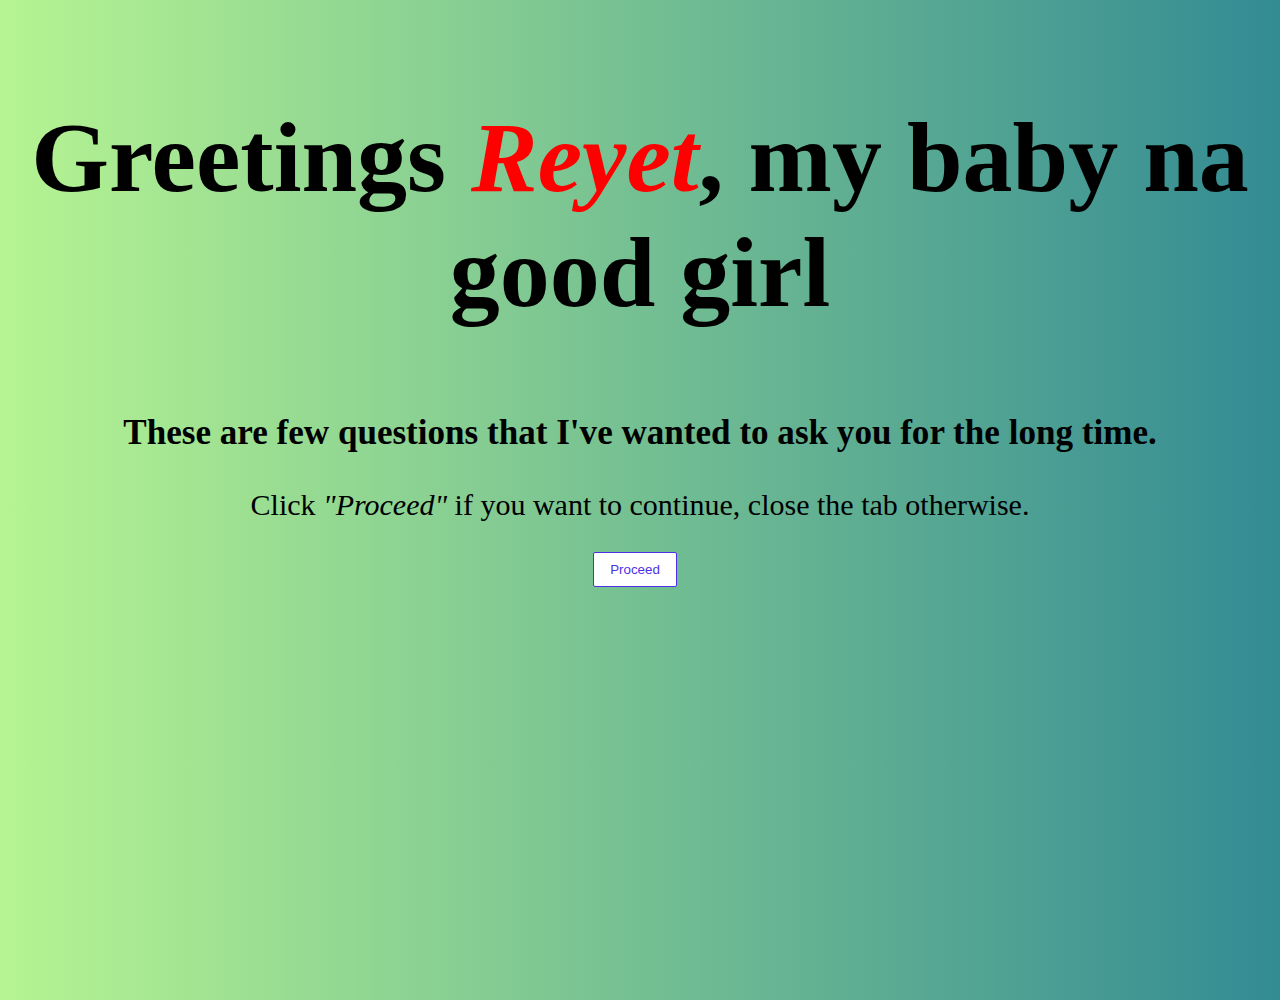
<file: index.html>
<!DOCTYPE html>
<html lang="en">
<head>
    <meta charset="UTF-8">
    <meta name="viewport" content="width=device-width, initial-scale=1.0">
    <title>My Proposal</title>
    <link rel="stylesheet" href="index.css">
</head>
<body>
    <div class="hoverText">
        <h2>Greetings <span style="color:red"><i>Reyet</i></span>, my baby na good girl</h2>
        <div class="blockP">
            <h3 >
                These are few questions that I've wanted to ask you for the long time. 
            </h3>
            <p>
                Click <em>"Proceed"</em> if you want to continue, close the tab otherwise.
            </p>

        </div>
    </div>
    <button id="moveButton">Proceed</button>
    
</body>

<script>
    const moveButton = document.getElementById('moveButton');

    moveButton.addEventListener('click', () => {
        window.location.href = 'home.html'; // Replace with the URL of the new page
});

</script>

</html>
</file>
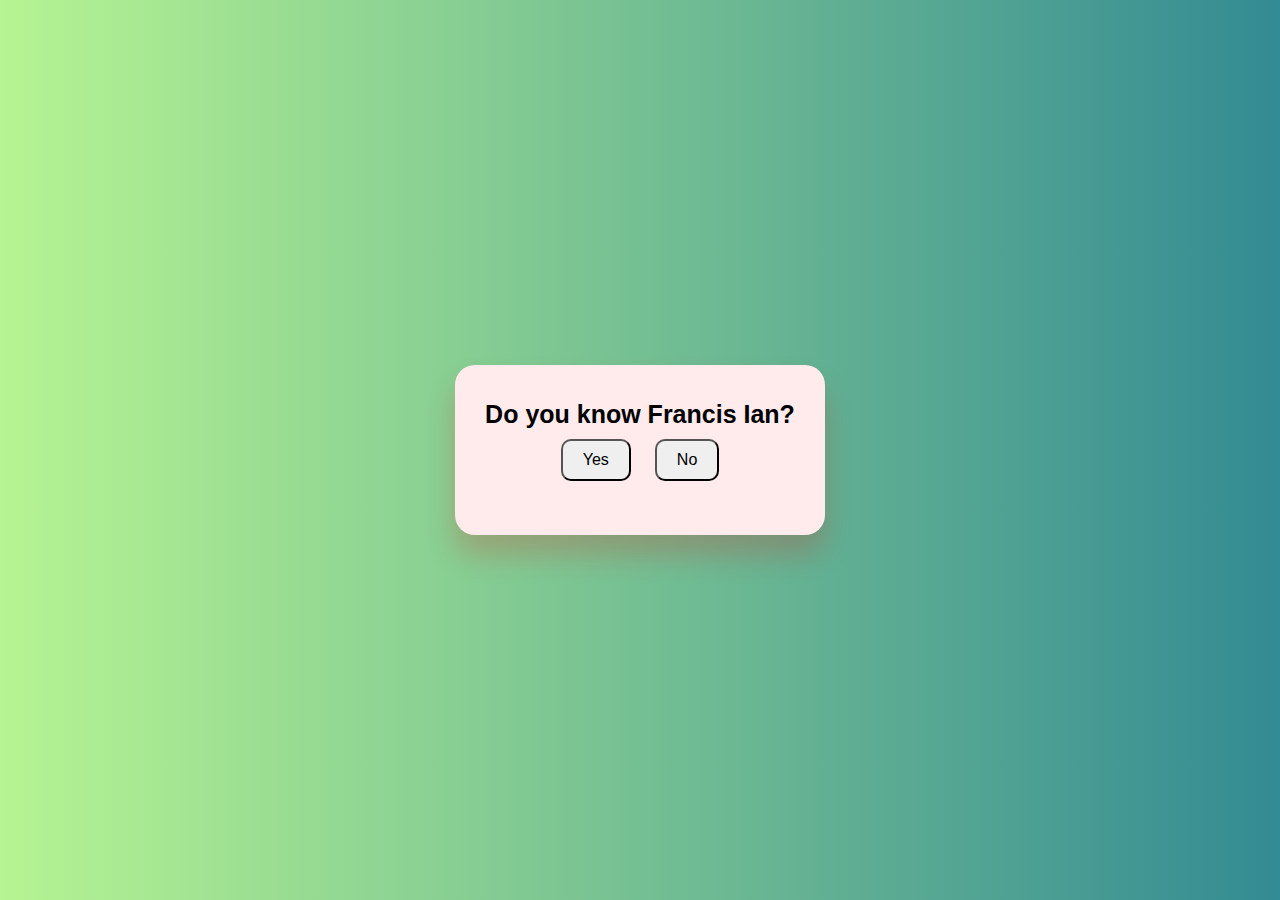
<file: home.html>
<!DOCTYPE html>
<html lang="en">
<head>
    <meta charset="UTF-8">
    <meta name="viewport" content="width=device-width, initial-scale=1.0">
    <title>My Proposal</title>
    <link rel="stylesheet" href="styles.css">
</head>
<body>
    <div class="container">
        <div class="questionPar">
            <p id="paragraphQes">Do you know Francis Ian?</p>
            <label id="labelString"></label>
        </div>
        <div class="buttonsYN">
            <button class="yesButton">Yes</button>
            <button class="noButton">No</button>

        </div>
    </div>

    <script src="scripts/script.js"></script>
    
</body>
</html>
</file>
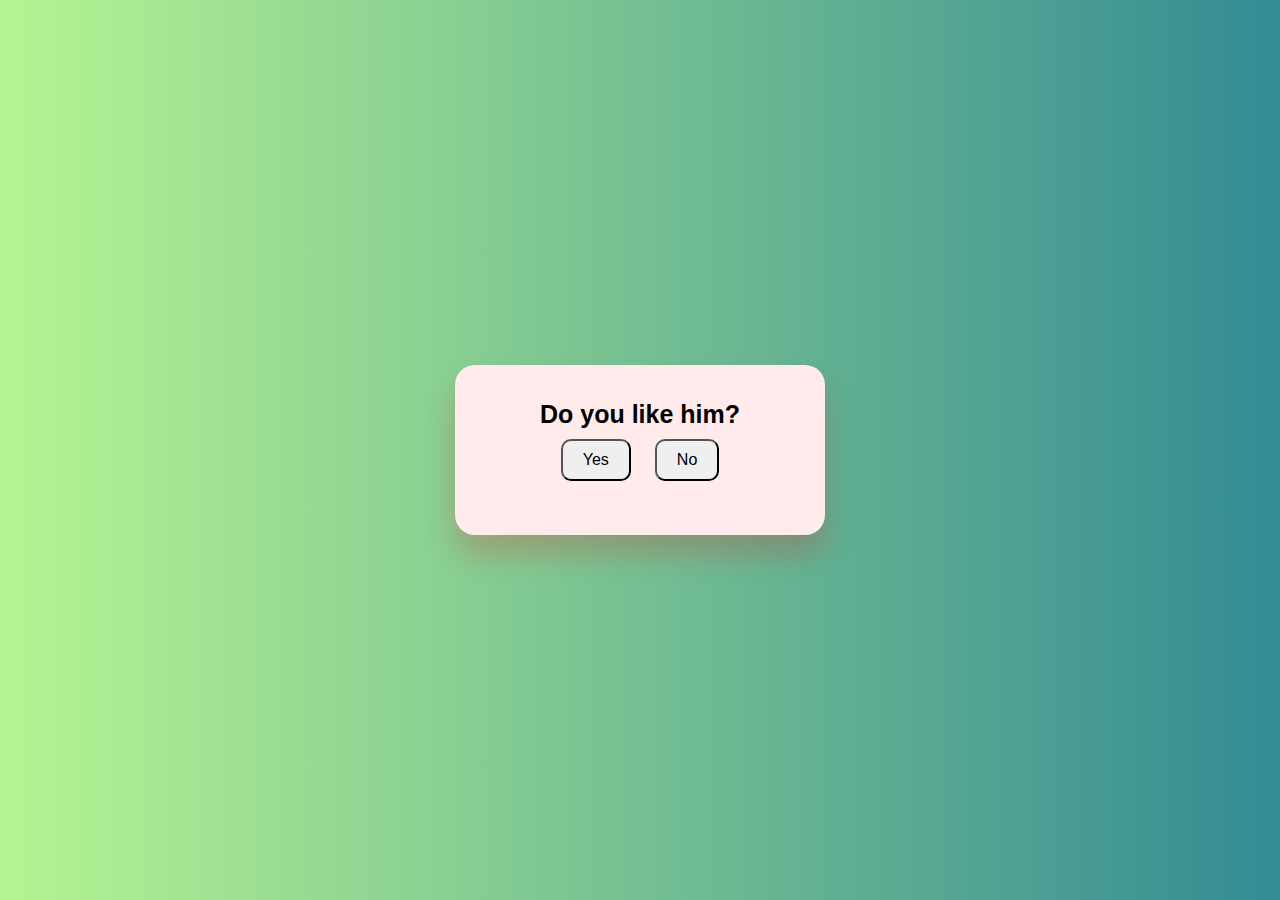
<file: home2.html>
<!DOCTYPE html>
<html lang="en">
<head>
    <meta charset="UTF-8">
    <meta name="viewport" content="width=device-width, initial-scale=1.0">
    <title>My Proposal</title>
    <link rel="stylesheet" href="styles.css">
</head>
<body>
    <div class="container">
        <div class="questionPar">
            <p id="paragraphQes">Do you like him?</p>
            <label id="labelString"></label>
        </div>
        <div class="buttonsYN">
            <button class="yesButton">Yes</button>
            <button class="noButton">No</button>

        </div>
    </div>


    <script src="scripts/script2.js"></script>
    
</body>
</html>
</file>
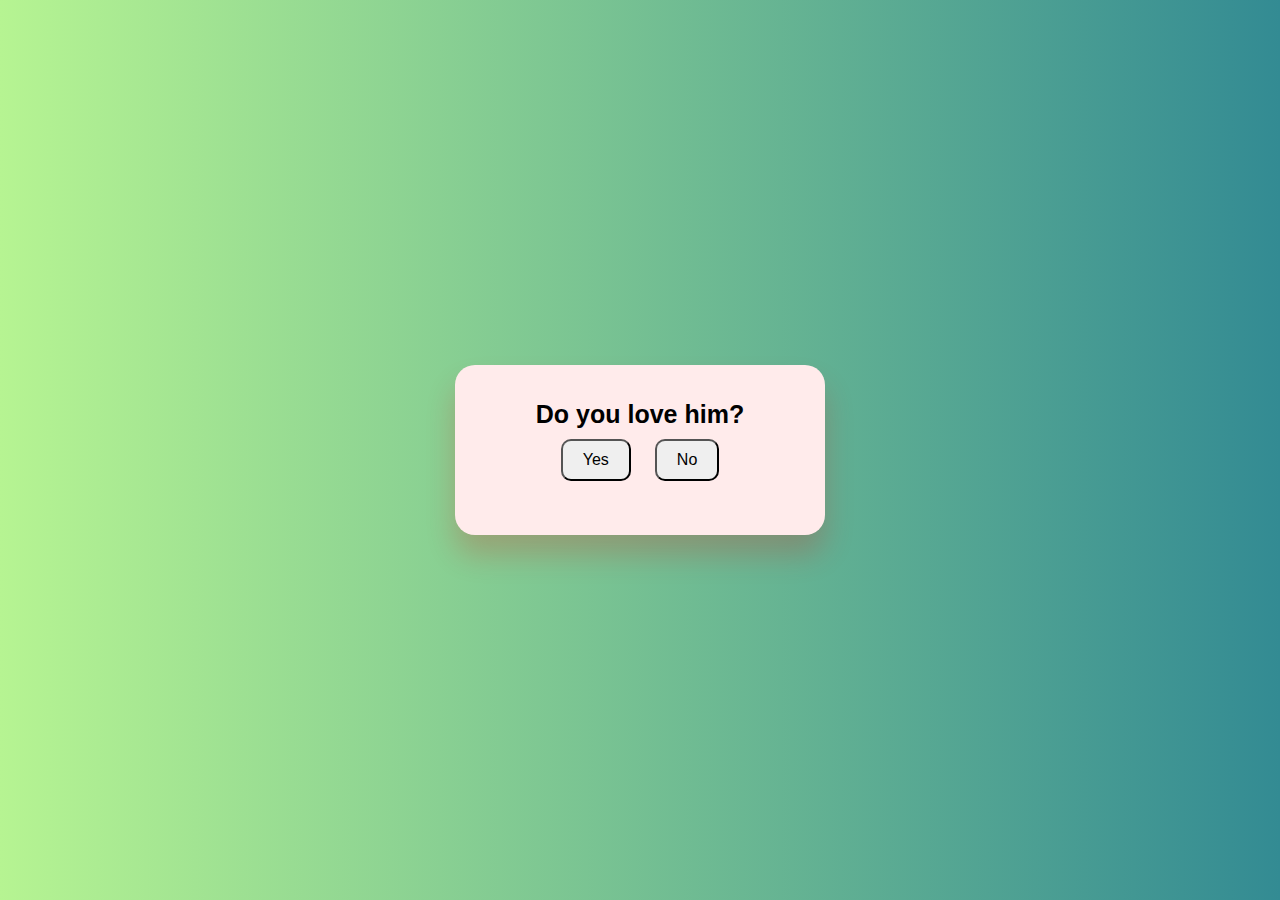
<file: home3.html>
<!DOCTYPE html>
<html lang="en">
<head>
    <meta charset="UTF-8">
    <meta name="viewport" content="width=device-width, initial-scale=1.0">
    <title>My Proposal</title>
    <link rel="stylesheet" href="styles.css">
</head>
<body>
    <div class="container">
        <div class="questionPar">
            <p id="paragraphQes">Do you love him?</p>
            <label id="labelString"></label>
        </div>
        <div class="buttonsYN">
            <button class="yesButton">Yes</button>
            <button class="noButton">No</button>

        </div>
    </div>

    <script src="scripts/script3.js"></script>
    
</body>
</html>
</file>
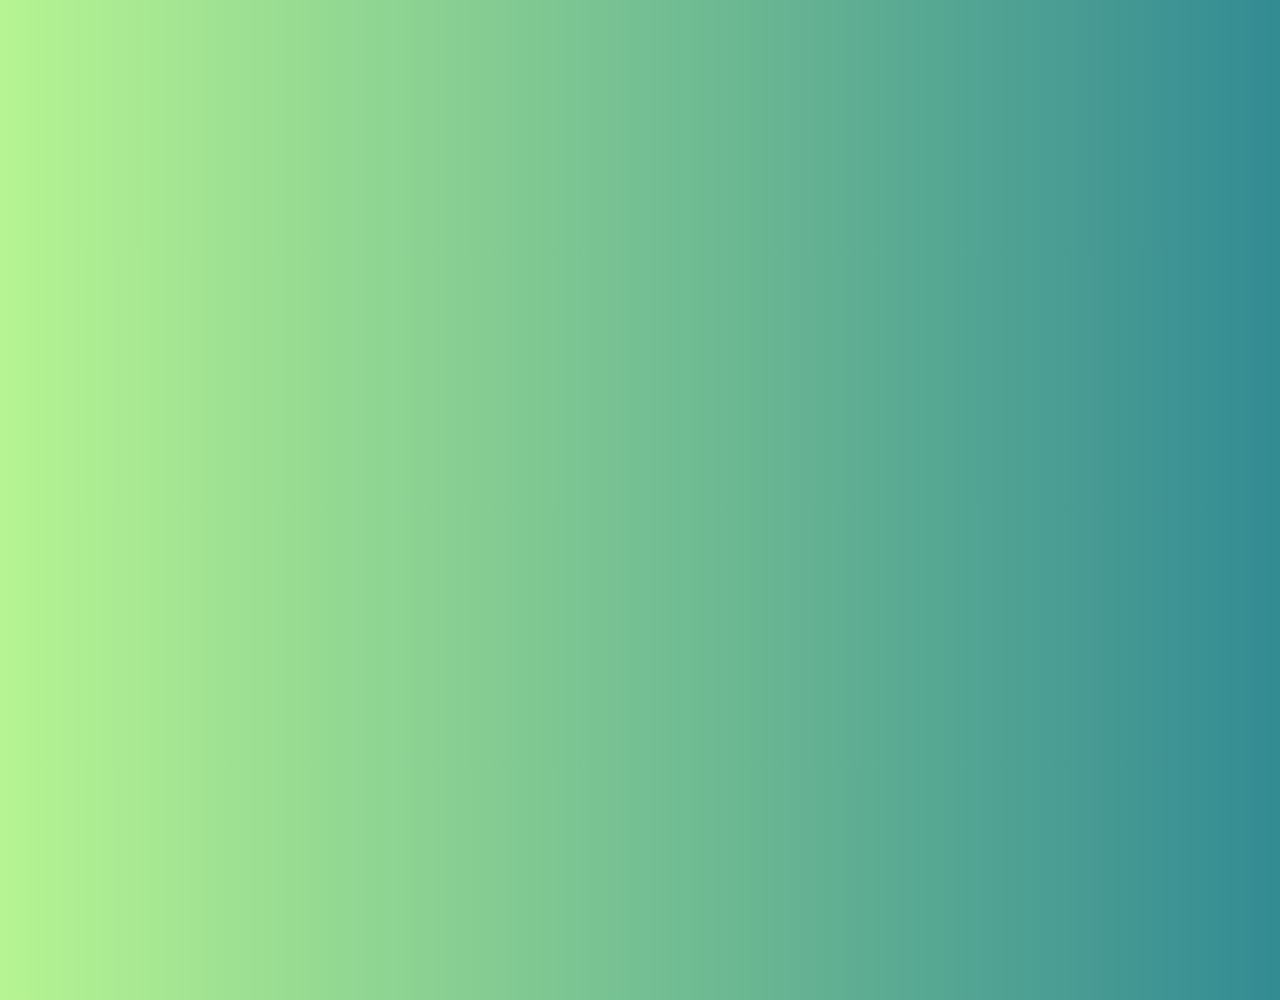
<file: home4.html>
<!DOCTYPE html>
<html lang="en">
<head>
    <meta charset="UTF-8">
    <meta name="viewport" content="width=device-width, initial-scale=1.0">
    <title>My Proposal</title>
    <link rel="stylesheet" href="styles2.css">
</head>
<body>
    <div class="hoverText">
        <h2>Kuan ba...</h2>
        <h2>Gwapo ko... EMEE</h2>
        <p class="hiddenText">
            I've asked this once to you before but it seems like you've didn't noticed it. So, I'll ask it once again...
        </p>
    </div>
    <button id="noButton">Next</button>
    
</body>

<script>
    const moveButton = document.getElementById('noButton');

    moveButton.addEventListener('click', () => {
        window.location.href = 'home5.html'; // Replace with the URL of the new page
});

</script>

</html>
</file>
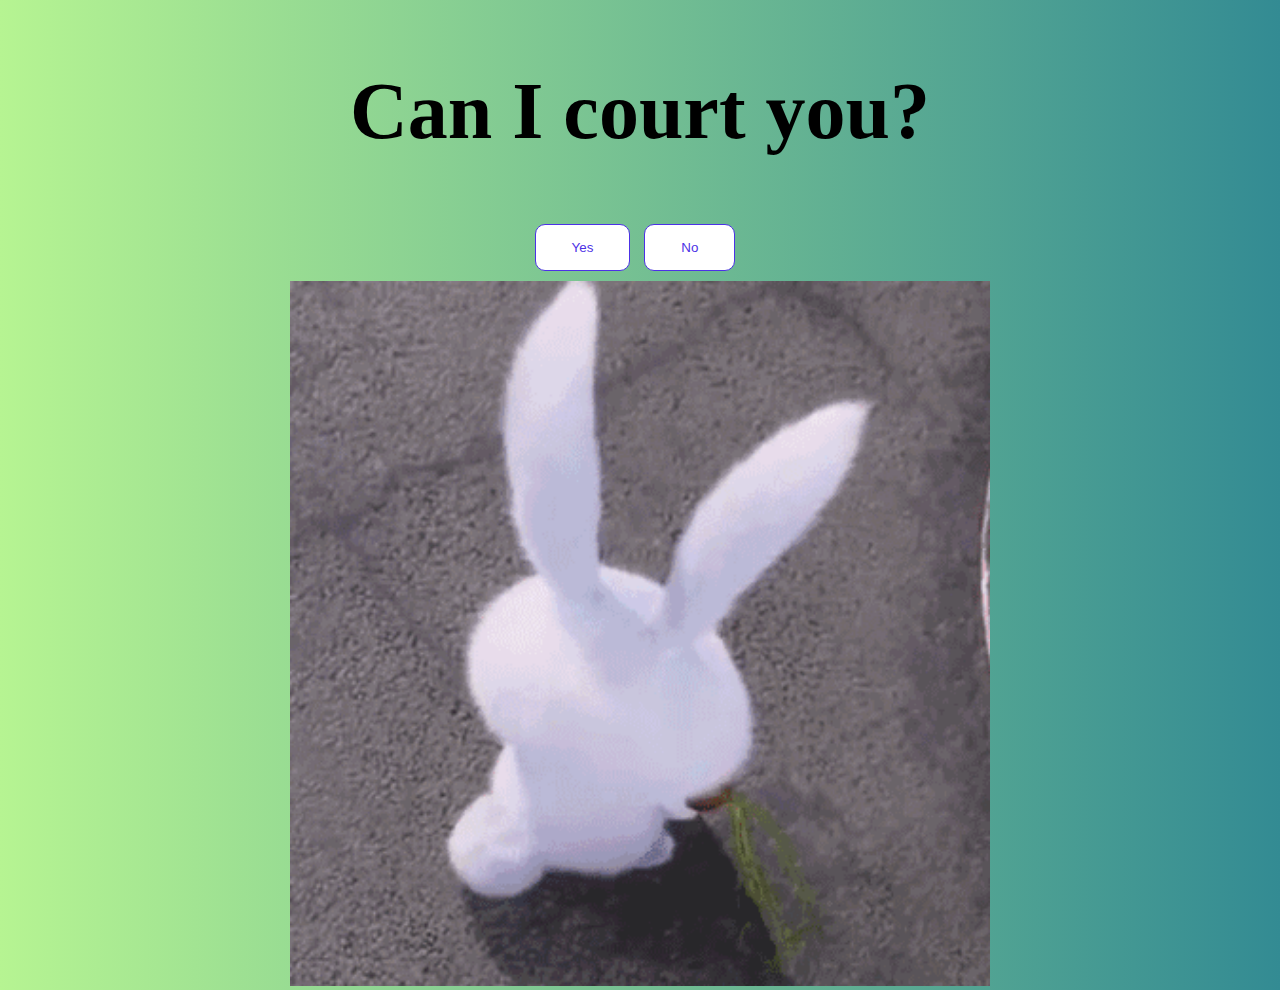
<file: home5.html>
<!DOCTYPE html>
<html lang="en">
<head>
    <meta charset="UTF-8">
    <meta name="viewport" content="width=device-width, initial-scale=1.0">
    <title>My Proposal</title>
    <link rel="stylesheet" href="home5.css">
</head>
<body>
    <div class="hoverText">
        <h2>Can I court you?</h2>
        <div>
            <button class="yesButton">Yes</button>
            <button class="noButton">No</button>
        </div>
        <img src="pictures/giphy.gif" alt="Animated GIF">

    </div>
    
</body>

<script src="scripts/script4.js"></script>

</html>
</file>
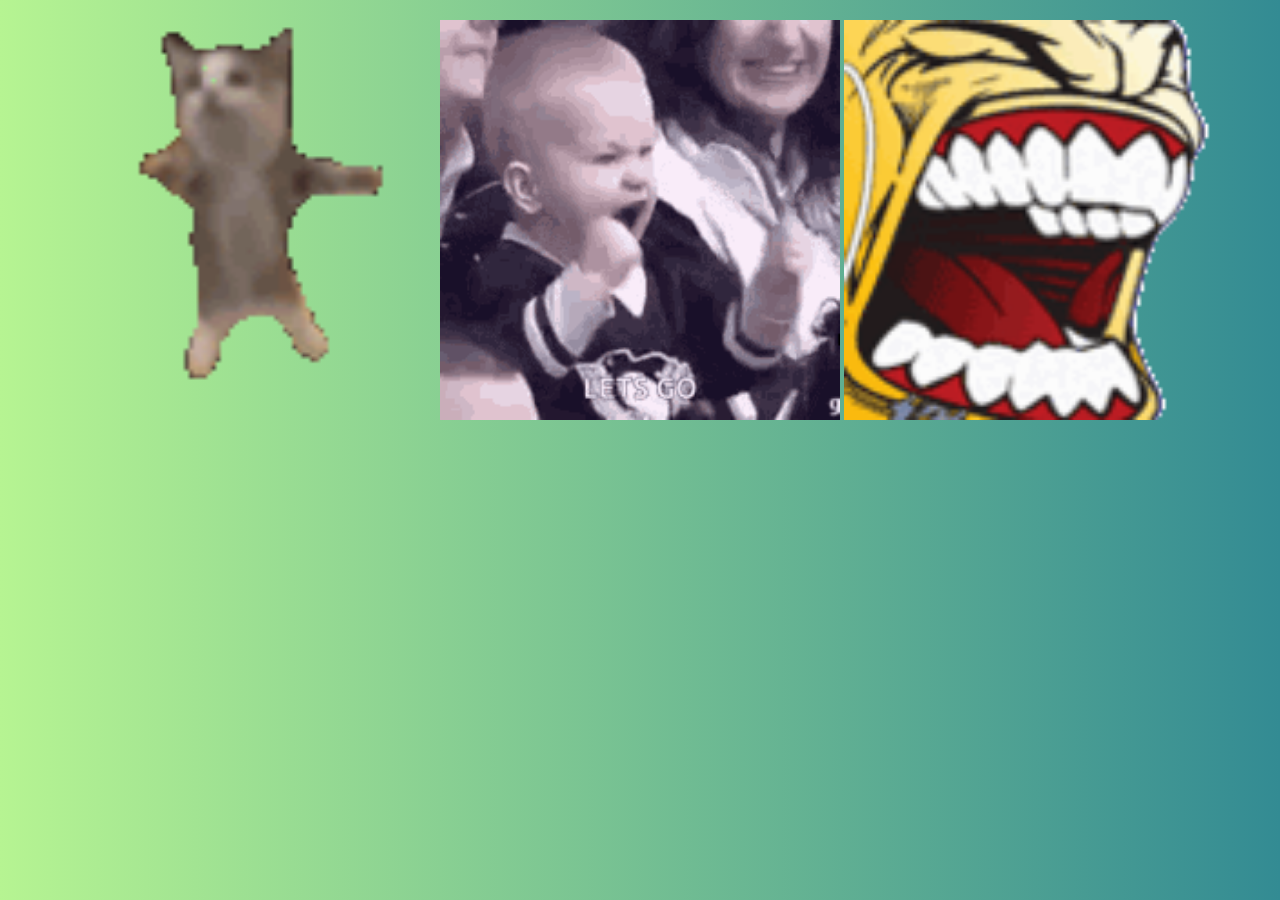
<file: home6.html>
<!DOCTYPE html>
<html>
<head>
    <title>My Proposal</title>
    <link rel="stylesheet" type="text/css" href="styles3.css">
</head>
<body>
    <div class="container">
        
        <img src="pictures/lesgo1.gif" alt="Animated GIF">
        <img src="pictures/hooray-letsgo.gif" alt="Animated GIF">
        <img src="pictures/letsgo-bttv.gif" alt="Animated GIF">
    </div>
    <p class="par1">
        I love you!
    </p>
    <p class="par2">
        Kiss ko bby byyyy
    </p>
    
    
</body>
</html>
</file>
<file: index.css>
body {
    justify-content: center;
    align-items: center;
    height: 100vh;
    margin: 0;
    
    background: linear-gradient(to right, rgb(182, 244, 146), rgb(51, 139, 147));
    text-align: center;
}

h2{
    margin-top: 100px;
    text-align: center;
    font-size: 100px;
}
.blockP{
    display: block;
    text-align: center;
    font-size: 30px;
}

button{
    background-color: white;
    color: rgb(76, 49, 230);
    border-color: rgb(76, 49, 230);
    border-style: solid;
    padding-top: 9px;
    padding-bottom: 9px;
    padding-left: 16px;
    padding-right: 16px;
    border-radius: 2px;
    border-width: 1px;
    cursor: pointer;
    margin-right: 10px;
    transition: background-color 1s, color 1s;

}
button:hover{
    background-color: rgb(76, 49, 230);
    color: white;
}
</file>
<file: styles.css>
body, html {
    height: 100vh;
    margin: 0;
    display: flex;
    justify-content: center;
    align-items: center;

}
body{
    
    background: linear-gradient(to right, rgb(182, 244, 146), rgb(51, 139, 147));
}

label{
    font-style: italic;
    font-size: 20px;
    margin-top: 20px;
    margin-bottom: 20px;
}

.container {
    border-radius: 20px;
    padding: 10px;
    position: relative;
    width: 350px;
    height: 150px;
    background-color: rgb(255, 235, 235);
    justify-content: center;
    align-items: center;
    box-shadow: 0 20px 30px rgba(228, 4, 4, 0.2); /* Drop shadow */
    transition: all 0.3s ease-in-out;
}
.questionPar{
    display: block;
    text-align: center;
    margin-bottom: 10px;
}
.buttonsYN{
    text-align: center;
    margin-bottom: 100px;

}

p{
    font-family: Arial, Helvetica, sans-serif;
    font-size: 25px;
    font-weight: bold;
    margin-bottom: 0px;
}
button {
    margin: 0 10px;
    padding: 10px 20px;
    font-size: 16px;
    cursor: pointer;
    border-radius: 10px;
}

.noButton:hover + .yesButton {
    margin-left: 50px;
}
</file>
<file: styles2.css>
body {
    justify-content: center;
    align-items: center;
    height: 100vh;
    margin: 0;
    text-align: center;
    
    background: linear-gradient(to right, rgb(182, 244, 146), rgb(51, 139, 147));
}

p{
    font-size: 30px;
    padding-left: 50px;
    padding-right: 50px;
    opacity: 0;
    transition: opacity 0.8s ease-in-out;
}
h2 {
    margin-top: 100px;
    text-align: center;
    font-size: 80px;
    opacity: 0;
    
    transition: opacity 0.8s ease-in-out;
}
a
.hiddenText {
    
    text-align: center;
    opacity: 0;
    top: 0;
    left: 0;
    width: 400px;
}
h2:hover{
    opacity: 1;
}
.hiddenText:hover {
    opacity: 1;
}

button{
    opacity: 0;
    background-color: white;
    color: rgb(76, 49, 230);
    border-color: rgb(76, 49, 230);
    border-style: solid;
    padding-top: 15px;
    padding-bottom: 15px;
    padding-left: 36px;
    padding-right: 36px;
    border-radius: 2px;
    border-width: 1px;
    cursor: pointer;
    margin-right: 10px;
    transition: background-color 1s, color 1s;

}
button:hover{
    opacity: 1;
    background-color: rgb(76, 49, 230);
    color: white;

}
</file>
<file: home5.css>
body {
    justify-content: center;
    align-items: center;
    height: 100vh;
    margin: 0;
    text-align: center;
    background: linear-gradient(to right, rgb(182, 244, 146), rgb(51, 139, 147));
}

p{
    font-size: 30px;
    padding-left: 50px;
    padding-right: 50px;
    opacity: 0;
}
h2 {
    text-align: center;
    font-size: 80px;
}
img{
    width: 700px;
    margin-top: 10px
}

button{
    background-color: white;
    color: rgb(76, 49, 230);
    border-color: rgb(76, 49, 230);
    border-style: solid;
    padding-top: 15px;
    padding-bottom: 15px;
    padding-left: 36px;
    padding-right: 36px;
    border-radius: 2px;
    border-width: 1px;
    cursor: pointer;
    margin-right: 10px;
    transition: background-color 1s, color 1s;
    border-radius: 10px;

}
button:hover{
    background-color: rgb(76, 49, 230);
    color: white;

}
</file>
<file: styles3.css>
body {
    justify-content: center;
    align-items: center;
    height: 100vh;
    margin: 0;
    text-align: center;
    
    background: linear-gradient(to right, rgb(182, 244, 146), rgb(51, 139, 147));
}


img{
    margin-top: 20px;
    width: 400px;
    height: 400px;
}
.par1{
    color: red;
    font-size: 100px;
    font-style: italic;
    
}
p{
    margin-top: 5px;
    margin-bottom: 5px;
    font-size: 70px;
    font-weight: bold;
    opacity: 0;
    transition: opacity 0.8s ease-in-out;
    
}

p:active{
    opacity: 1;
}
</file>
